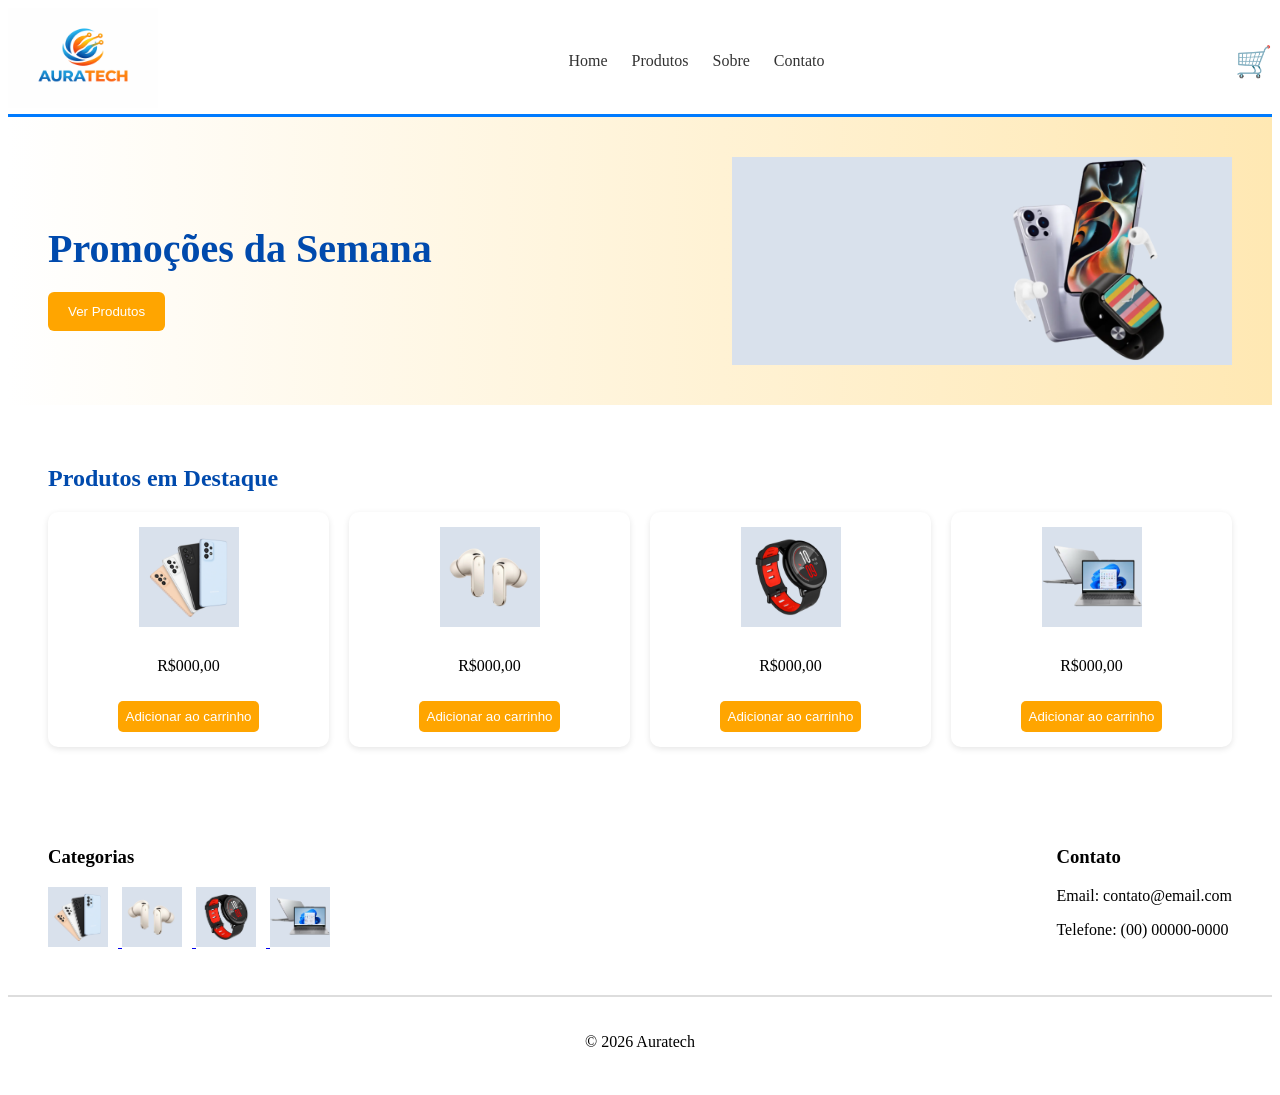
<file: auratech_loja/index.html>
<!DOCTYPE html>
<html lang="pt-BR">
<head>
  <meta charset="UTF-8">
  <title>Auratech</title>
  <link rel="stylesheet" href="style/auratech.css">
</head>
<body>

<header>
  <div class="logo">
    <img src="img/logo_auratech.png" alt="Auratech" width="150">
  </div>

  <nav>
    <a href="index.html">Home</a>
    <a href="produtos.html">Produtos</a>
    <a href="sobre.html">Sobre</a>
    <a href="#">Contato</a>
  </nav>

  <div class="icons">🛒</div>
</header>

<section class="hero">
  <div class="hero-text">
    <h1>Promoções da Semana</h1>

    <a href="produtos.html">
      <button>Ver Produtos</button>
    </a>
  </div>

  <div class="hero-img">
    <img src="img/banner.png" alt="">
  </div>
</section>

<section class="produtos">
  <h2>Produtos em Destaque</h2>

  <div class="grid">

    <!-- TELEFONE -->
    <div class="card">
      <a href="produto-telefone.html">
        <img src="img/celular.png">
      </a>

      <p>R$000,00</p>

      <a href="produto-telefone.html">
        <button>Adicionar ao carrinho</button>
      </a>
    </div>

    <!-- FONE -->
    <div class="card">
      <a href="produto-fone.html">
        <img src="img/fone.png">
      </a>

      <p>R$000,00</p>

      <a href="produto-fone.html">
        <button>Adicionar ao carrinho</button>
      </a>
    </div>

    <!-- RELÓGIO -->
    <div class="card">
      <a href="produto-relogio.html">
        <img src="img/relogio.png">
      </a>

      <p>R$000,00</p>

      <a href="produto-relogio.html">
        <button>Adicionar ao carrinho</button>
      </a>
    </div>

    <!-- NOTEBOOK -->
    <div class="card">
      <a href="produto-notebook.html">
        <img src="img/notebook.png">
      </a>

      <p>R$000,00</p>

      <a href="produto-notebook.html">
        <button>Adicionar ao carrinho</button>
      </a>
    </div>

  </div>
</section>

<section class="info">
  <div class="categorias">
    <h3>Categorias</h3>

    <div class="icons-cat">
      <a href="produto-telefone.html">
        <img src="img/celular.png">
      </a>
      <a href="produto-fone.html">
        <img src="img/fone.png">
      </a>
      <a href="produto-relogio.html">
        <img src="img/relogio.png">
      </a>
      <a href="produto-notebook.html">
        <img src="img/notebook.png">
      </a>
    </div>
  </div>

  <div class="contato">
    <h3>Contato</h3>
    <p>Email: contato@email.com</p>
    <p>Telefone: (00) 00000-0000</p>
  </div>
</section>

<footer>
  <p>© 2026 Auratech</p>
</footer>

</body>
</html>
</file>
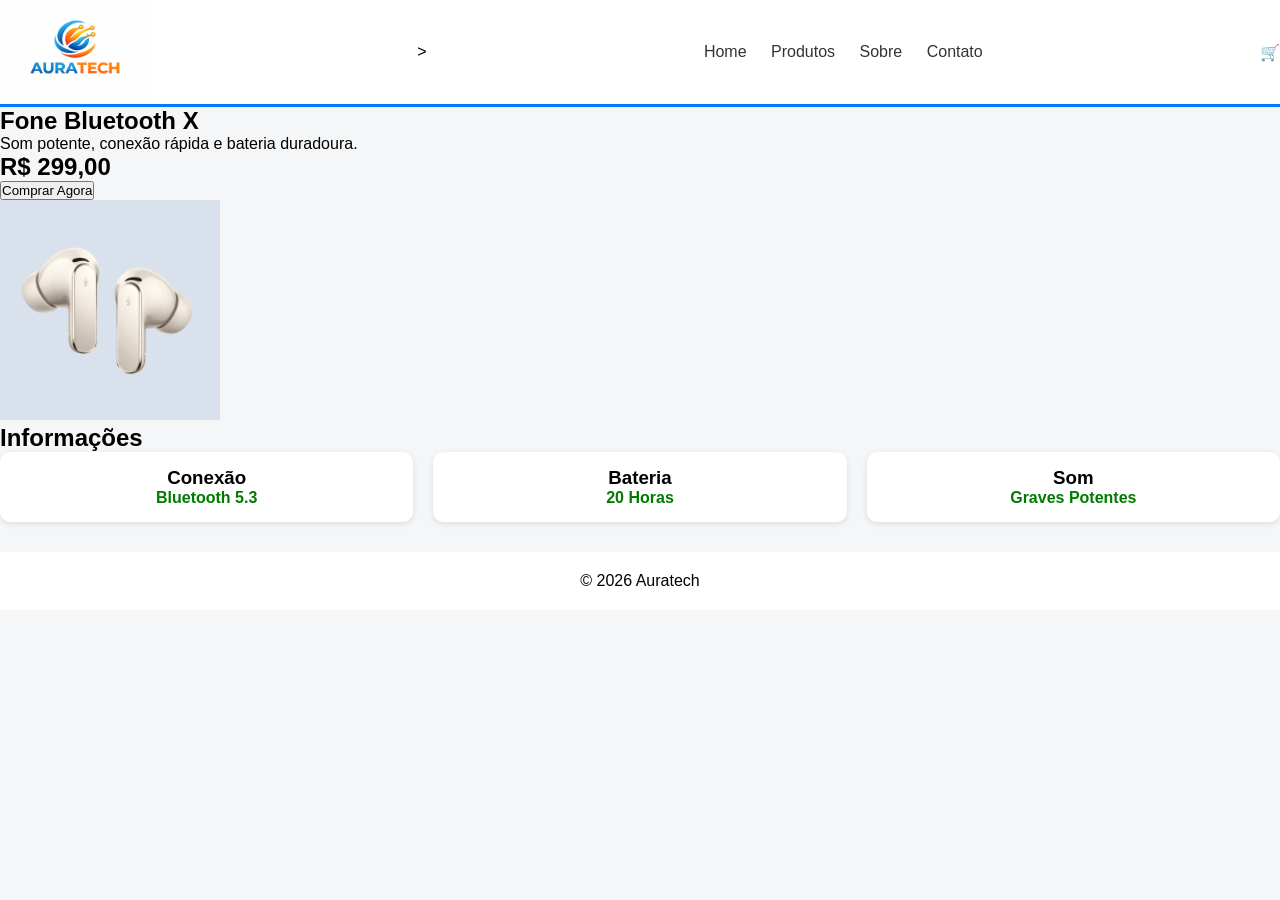
<file: auratech_loja/produto-fone.html>
<!DOCTYPE html>
<html lang="pt-BR">
<head>
<meta charset="UTF-8">
<meta name="viewport" content="width=device-width, initial-scale=1.0">
<title>produto-fone</title>
<link rel="stylesheet" href="style/produtos.css">
</head>
<body>

<header>
  <div class="logo">
    <img src="img/logo_auratech.png" width="150">
  </div>>

  <nav>
    <a href="index.html">Home</a>
    <a href="produtos.html">Produtos</a>
    <a href="sobre.html">Sobre</a>
    <a href="">Contato</a>
  </nav>

  <div class="icons">🛒</div>
</header>

<section class="hero">

  <div class="hero-text">
    <h1>Fone Bluetooth X</h1>
    <p>Som potente, conexão rápida e bateria duradoura.</p>
    <h2>R$ 299,00</h2>
    <button>Comprar Agora</button>
  </div>

  <div class="hero-img">
    <img src="img/fone.png" alt="Fone" width="220">
  </div>

</section>

<section class="produtos">

  <h2>Informações</h2>

  <div class="grid">

    <div class="card">
      <h3>Conexão</h3>
      <p>Bluetooth 5.3</p>
    </div>

    <div class="card">
      <h3>Bateria</h3>
      <p>20 Horas</p>
    </div>

    <div class="card">
      <h3>Som</h3>
      <p>Graves Potentes</p>
    </div>

  </div>

</section>

<footer>
  <p>© 2026 Auratech</p>
</footer>

</body>
</html>
</file>
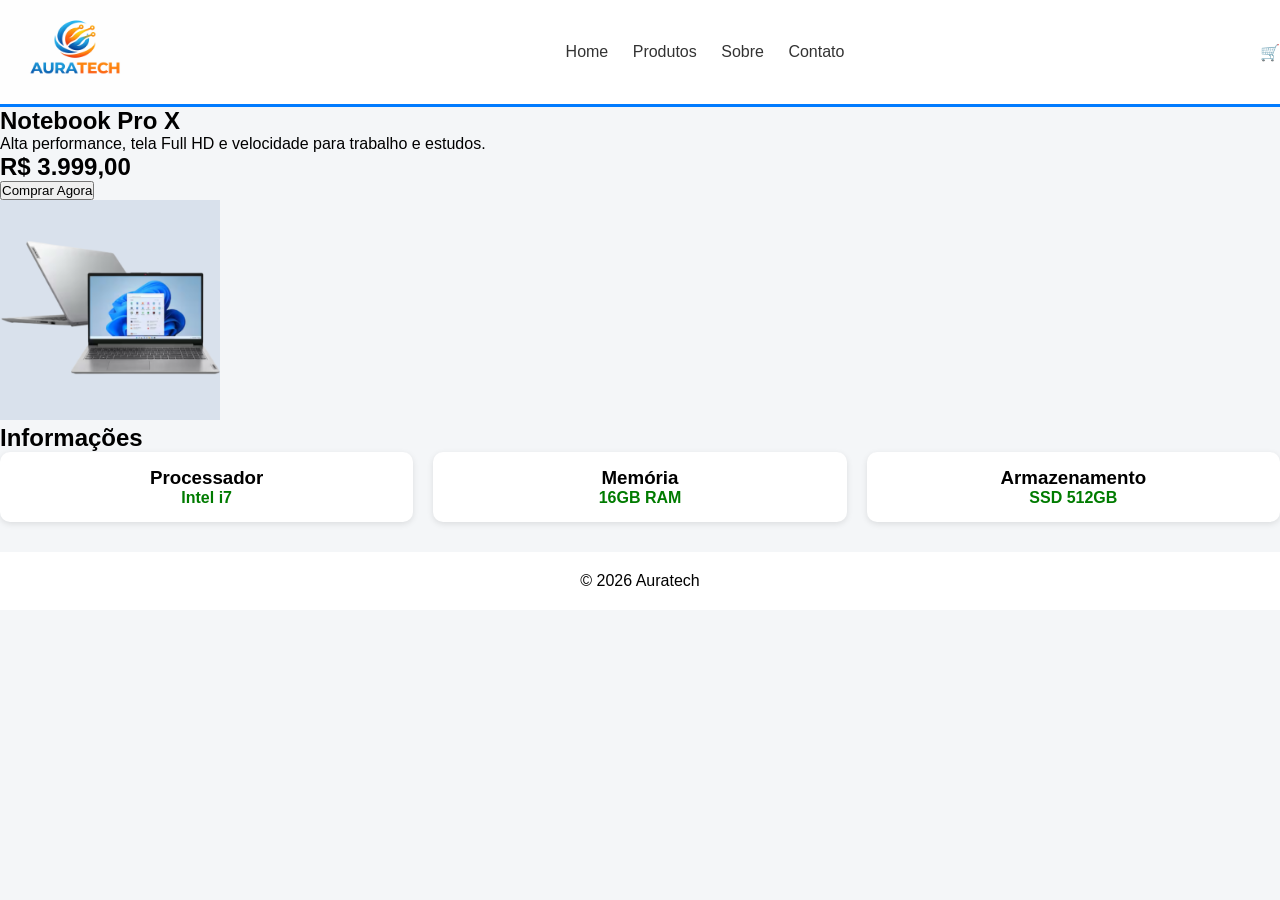
<file: auratech_loja/produto-notebook.html>
<!DOCTYPE html>
<html lang="pt-BR">
<head>
<meta charset="UTF-8">
<meta name="viewport" content="width=device-width, initial-scale=1.0">
<title>produto-notebook</title>
<link rel="stylesheet" href="style/produtos.css">
</head>
<body>

<header>
  <div class="logo">
    <img src="img/logo_auratech.png" width="150">
  </div>

  <nav>
    <a href="index.html">Home</a>
    <a href="produtos.html">Produtos</a>
    <a href="sobre.html">Sobre</a>
    <a href="">Contato</a>
  </nav>

  <div class="icons">🛒</div>
</header>

<section class="hero">

  <div class="hero-text">
    <h1>Notebook Pro X</h1>
    <p>Alta performance, tela Full HD e velocidade para trabalho e estudos.</p>
    <h2>R$ 3.999,00</h2>
    <button>Comprar Agora</button>
  </div>

  <div class="hero-img">
    <img src="img/notebook.png" alt="Notebook" width="220">
  </div>

</section>

<section class="produtos">

  <h2>Informações</h2>

  <div class="grid">

    <div class="card">
      <h3>Processador</h3>
      <p>Intel i7</p>
    </div>

    <div class="card">
      <h3>Memória</h3>
      <p>16GB RAM</p>
    </div>

    <div class="card">
      <h3>Armazenamento</h3>
      <p>SSD 512GB</p>
    </div>

  </div>

</section>

<footer>
  <p>© 2026 Auratech</p>
</footer>

</body>
</html>
</file>
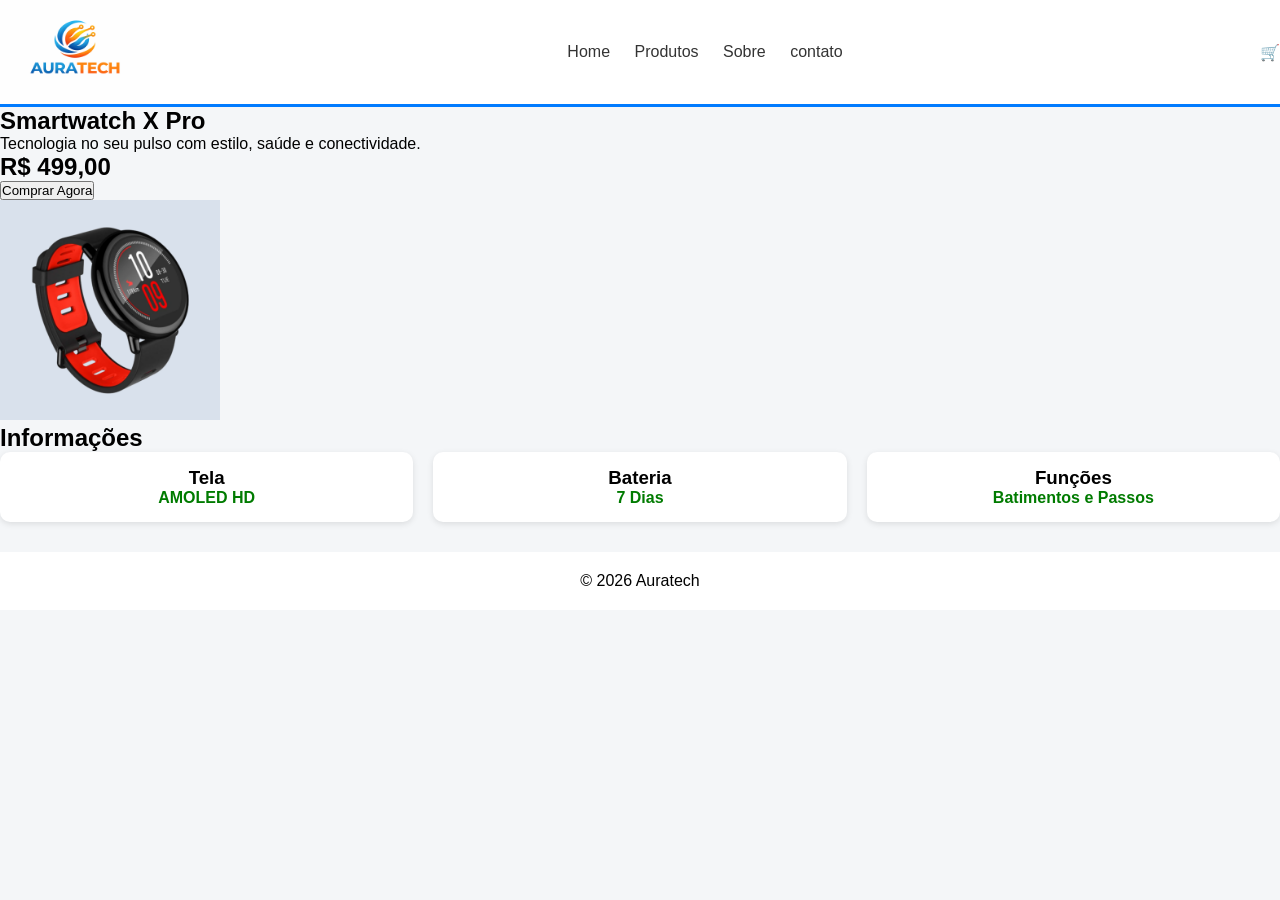
<file: auratech_loja/produto-relogio.html>
<!DOCTYPE html>
<html lang="pt-BR">
<head>
<meta charset="UTF-8">
<meta name="viewport" content="width=device-width, initial-scale=1.0">
<title>produto-relogio</title>
<link rel="stylesheet" href="style/produtos.css">
</head>
<body>

<header>
  <div class="logo">
    <img src="img/logo_auratech.png" width="150">
  </div>

  <nav>
    <a href="index.html">Home</a>
    <a href="produtos.html">Produtos</a>
    <a href="sobre.html">Sobre</a>
    <a href="">contato</a>
  </nav>

  <div class="icons">🛒</div>
</header>

<section class="hero">

  <div class="hero-text">
    <h1>Smartwatch X Pro</h1>
    <p>Tecnologia no seu pulso com estilo, saúde e conectividade.</p>
    <h2>R$ 499,00</h2>
    <button>Comprar Agora</button>
  </div>

  <div class="hero-img">
    <img src="img/relogio.png" alt="Relógio" width="220">
  </div>

</section>

<section class="produtos">

  <h2>Informações</h2>

  <div class="grid">

    <div class="card">
      <h3>Tela</h3>
      <p>AMOLED HD</p>
    </div>

    <div class="card">
      <h3>Bateria</h3>
      <p>7 Dias</p>
    </div>

    <div class="card">
      <h3>Funções</h3>
      <p>Batimentos e Passos</p>
    </div>

  </div>

</section>

<footer>
  <p>© 2026 Auratech</p>
</footer>

</body>
</html>
</file>
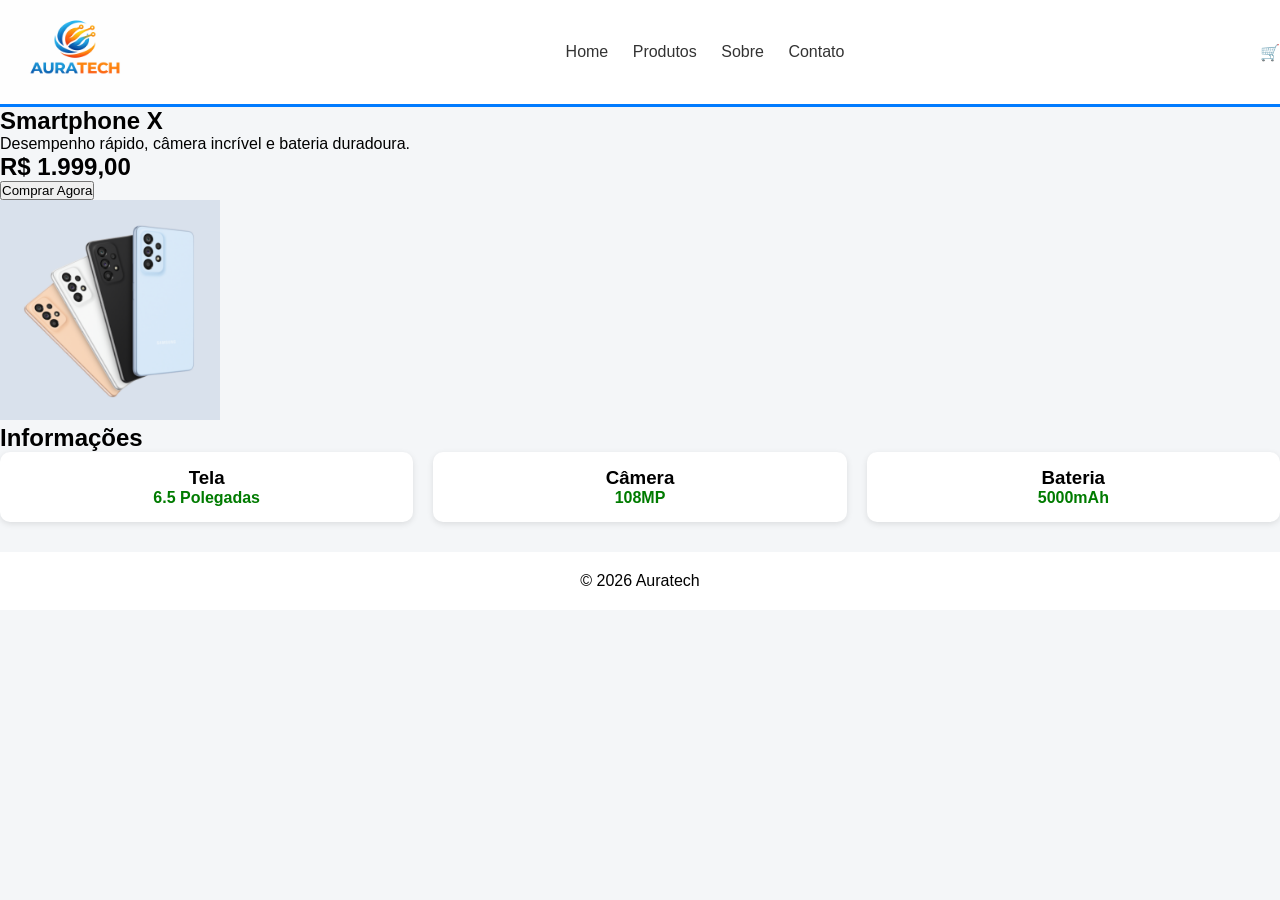
<file: auratech_loja/produto-telefone.html>
<!DOCTYPE html>
<html lang="pt-BR">
<head>
<meta charset="UTF-8">
<meta name="viewport" content="width=device-width, initial-scale=1.0">
<title>produto telefone</title>
<link rel="stylesheet" href="style/produtos.css">
</head>
<body>

<header>
  <div class="logo">
    <img src="img/logo_auratech.png" width="150">
  </div>

  <nav>
    <a href="index.html">Home</a>
    <a href="produtos.html">Produtos</a>
    <a href="sobre.html">Sobre</a>
    <a href="">Contato</a>
  </nav>

  <div class="icons">🛒</div>
</header>

<section class="hero">

  <div class="hero-text">
    <h1>Smartphone X</h1>
    <p>Desempenho rápido, câmera incrível e bateria duradoura.</p>
    <h2>R$ 1.999,00</h2>
    <button>Comprar Agora</button>
  </div>

  <div class="hero-img">
    <img src="img/celular.png" alt="Telefone" width="220">
  </div>

</section>

<section class="produtos">

  <h2>Informações</h2>

  <div class="grid">

    <div class="card">
      <h3>Tela</h3>
      <p>6.5 Polegadas</p>
    </div>

    <div class="card">
      <h3>Câmera</h3>
      <p>108MP</p>
    </div>

    <div class="card">
      <h3>Bateria</h3>
      <p>5000mAh</p>
    </div>

  </div>

</section>

<footer>
  <p>© 2026 Auratech</p>
</footer>

</body>
</html>
</file>
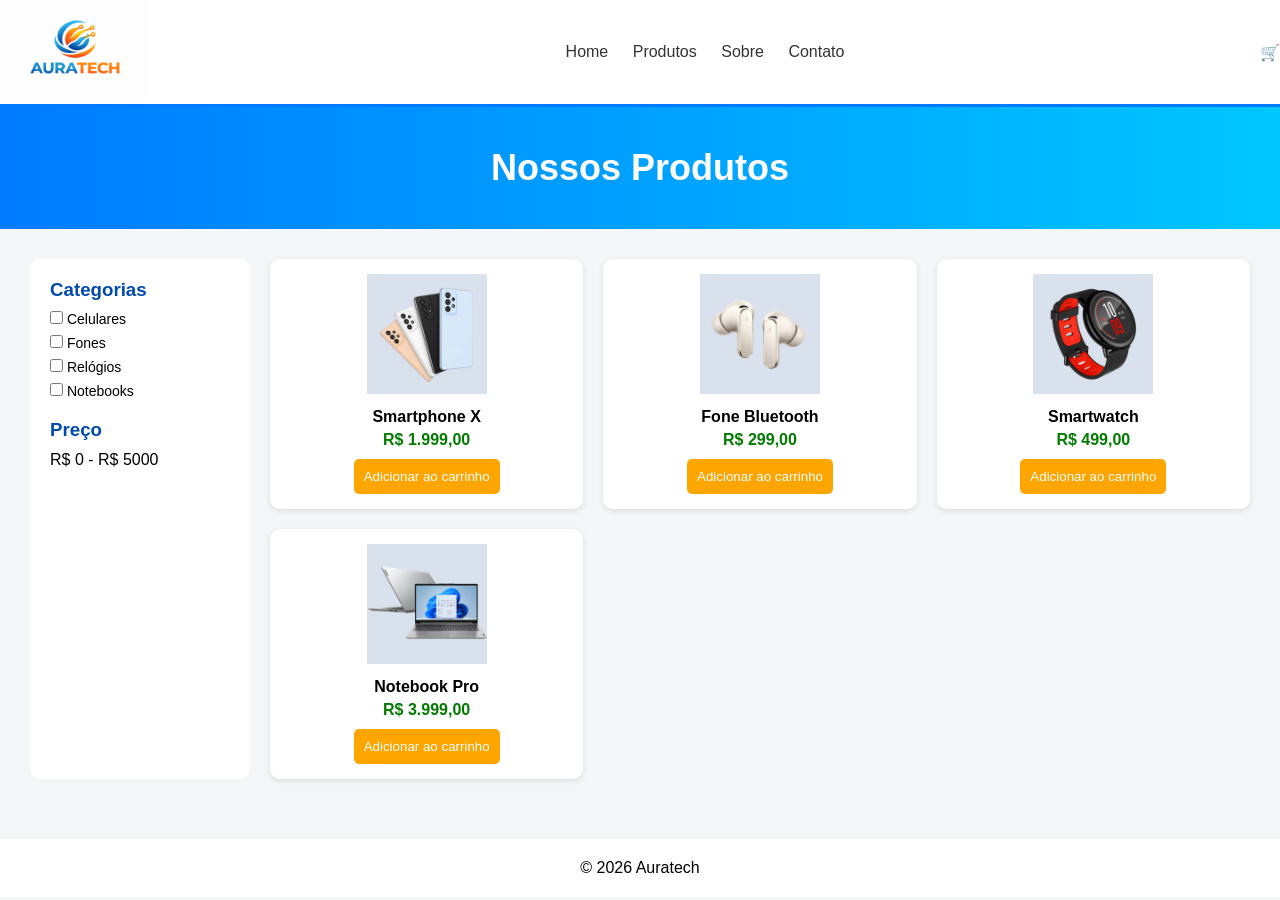
<file: auratech_loja/produtos.html>
<!DOCTYPE html>
<html lang="pt-BR">
<head>
  <meta charset="UTF-8">
  <title>Produtos - Auratech</title>
  <link rel="stylesheet" href="style/produtos.css">
</head>
<body>

<header>
  <div class="logo">
    <img src="img/logo_auratech.png" width="150">
  </div>

  <nav>
    <a href="index.html">Home</a>
    <a href="produtos.html">Produtos</a>
    <a href="sobre.html">Sobre</a>
    <a href="">Contato</a>
  </nav>

  <div class="icons">
    🛒
  </div>
</header>

<section class="banner-produtos">
  <h1>Nossos Produtos</h1>
</section>

<section class="container">

  <!-- FILTROS -->
  <aside class="filtros">
    <h3>Categorias</h3>
    <ul>
      <li><input type="checkbox"> Celulares</li>
      <li><input type="checkbox"> Fones</li>
      <li><input type="checkbox"> Relógios</li>
      <li><input type="checkbox"> Notebooks</li>
    </ul>

    <h3>Preço</h3>
    <p>R$ 0 - R$ 5000</p>
  </aside>

  <!-- PRODUTOS -->
  <main class="produtos">

    <div class="grid">

      <div class="card">
        <a href="produto-telefone.html">
          <img src="img/celular.png">
        </a>
        <h4>Smartphone X</h4>
        <p>R$ 1.999,00</p>
        <a href="produto-telefone.html"> 
          <button>Adicionar ao carrinho</button>
        </a>
      </div>

      <div class="card">
        <a href="produto-fone.html">
          <img src="img/fone.png">
        </a>
        <h4>Fone Bluetooth</h4>
        <p>R$ 299,00</p>
        <a href="produto-fone.html">
          <button>Adicionar ao carrinho</button>
        </a>
      </div>

      <div class="card">
        <a href="produto-relogio.html">
          <img src="img/relogio.png">
        </a>
        <h4>Smartwatch</h4>
        <p>R$ 499,00</p>
        <a href="produto-relogio.html">
          <button>Adicionar ao carrinho</button>
        </a>
      </div>

      <div class="card">
        <a href="produto-notebook.html">
          <img src="img/notebook.png">
        </a>
        <h4>Notebook Pro</h4>
        <p>R$ 3.999,00</p>
        <a href="produto-notebook.html">
          <button>Adicionar ao carrinho</button>
        </a>
      </div>
      
    </div>

  </main>
</section>

<footer>
  <p>© 2026 Auratech</p>
</footer>

</body>
</html>
</file>
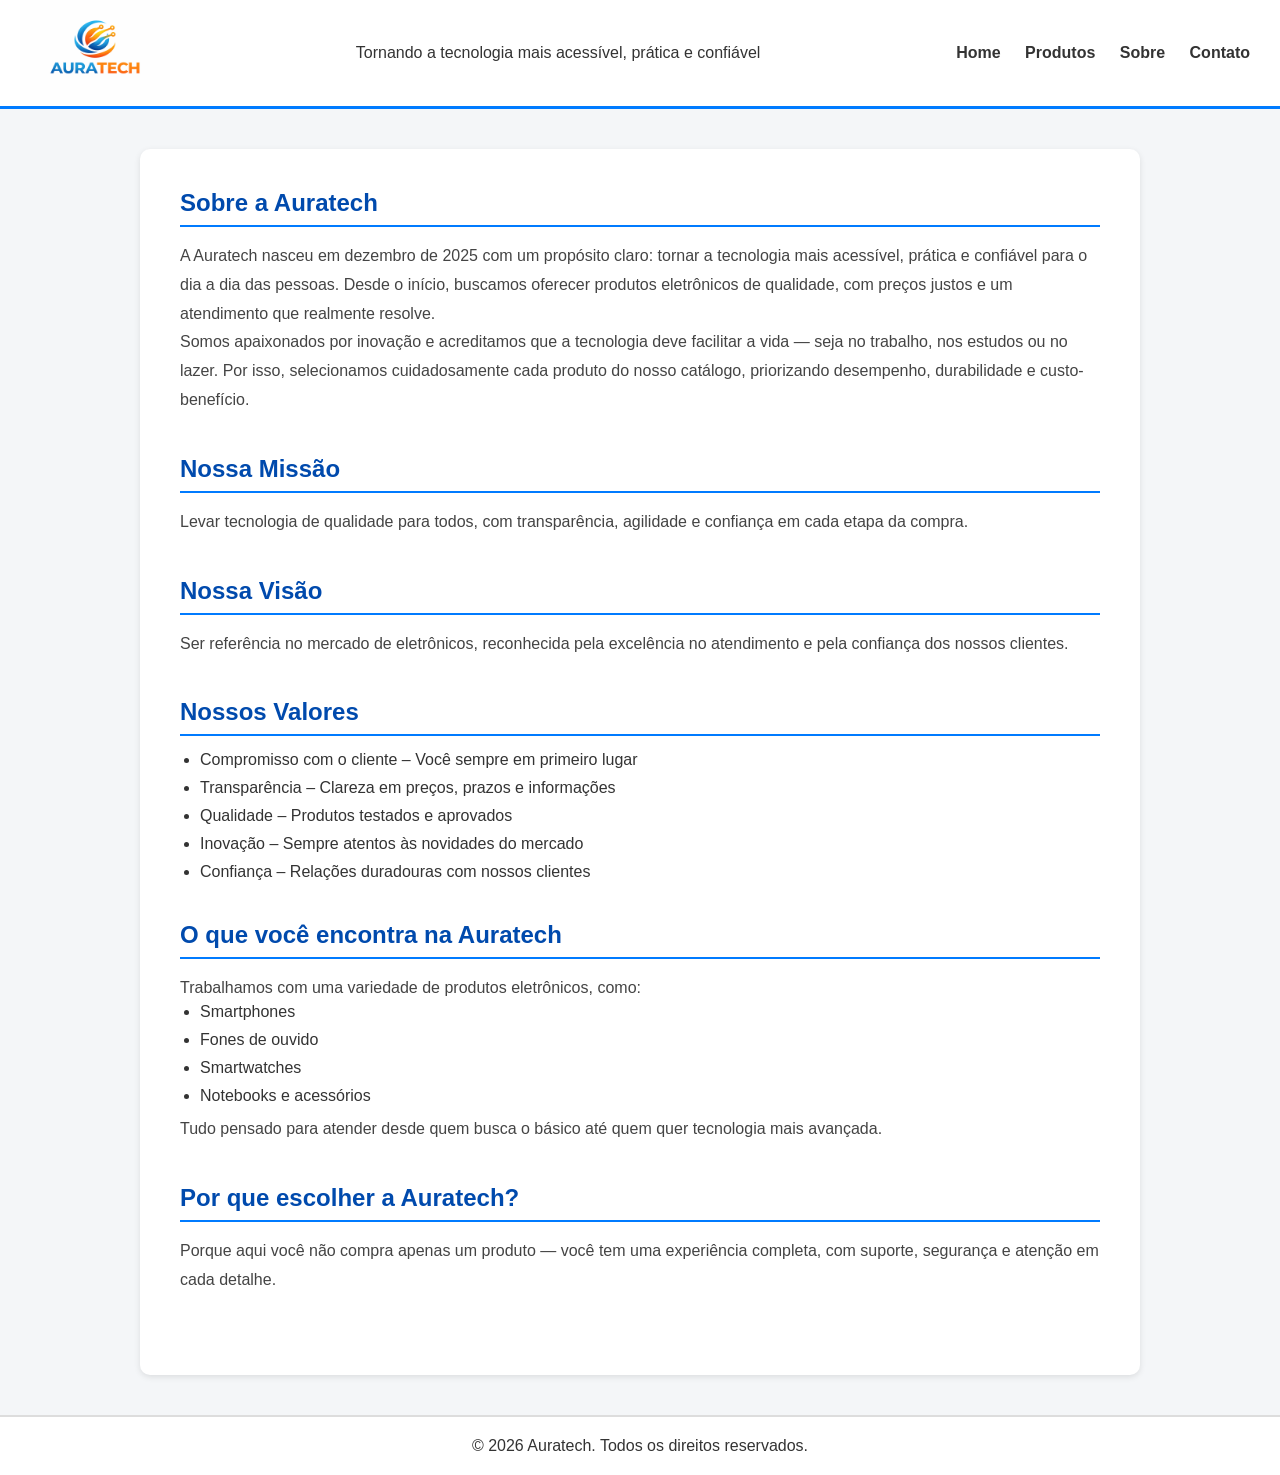
<file: auratech_loja/sobre.html>
<!DOCTYPE html>
<html lang="pt-BR">
<head>
    <meta charset="UTF-8">
    <meta name="viewport" content="width=device-width, initial-scale=1.0">
    <title>Sobre</title>
    <link rel="stylesheet" href="style/sobre.css">
</head>
<body>

    <header>
        <div class="logo">
            
            
            <img src="img/logo_auratech.png" alt="Auratech" width="150">
        </div>
        <p>Tornando a tecnologia mais acessível, prática e confiável</p>
         <nav>
             <a href="index.html">Home</a>
             <a href="produtos.html">Produtos</a>
             <a href="sobre.html">Sobre</a>
             <a href="#">Contato</a>
         </nav>
  
    </header>
    <main>
        <section>
            <h2>Sobre a Auratech</h2>
            <p>A Auratech nasceu em dezembro de 2025 com um propósito claro: tornar a tecnologia mais acessível, prática e confiável para o dia a dia das pessoas. Desde o início, buscamos oferecer produtos eletrônicos de qualidade, com preços justos e um atendimento que realmente resolve.</p>
            <p>Somos apaixonados por inovação e acreditamos que a tecnologia deve facilitar a vida — seja no trabalho, nos estudos ou no lazer. Por isso, selecionamos cuidadosamente cada produto do nosso catálogo, priorizando desempenho, durabilidade e custo-benefício.</p>
        </section>
        <section>
            <h2>Nossa Missão</h2>
            <p>Levar tecnologia de qualidade para todos, com transparência, agilidade e confiança em cada etapa da compra.</p>
        </section>
        <section>
            <h2>Nossa Visão</h2>
            <p>Ser referência no mercado de eletrônicos, reconhecida pela excelência no atendimento e pela confiança dos nossos clientes.</p>
        </section>
        <section>
            <h2>Nossos Valores</h2>
            <ul>
                <li>Compromisso com o cliente – Você sempre em primeiro lugar</li>
                <li>Transparência – Clareza em preços, prazos e informações</li>
                <li>Qualidade – Produtos testados e aprovados</li>
                <li>Inovação – Sempre atentos às novidades do mercado</li>
                <li>Confiança – Relações duradouras com nossos clientes</li>
            </ul>
        </section>
        <section>
            <h2>O que você encontra na Auratech</h2>
            <p>Trabalhamos com uma variedade de produtos eletrônicos, como:</p>
            <ul>
                <li>Smartphones</li>
                <li>Fones
 de ouvido</li>
                <li>Smartwatches</li>
                <li>Notebooks e acessórios</li>
            </ul>
            <p>Tudo pensado para atender desde quem busca o básico até quem quer tecnologia mais avançada.</p>
        </section>
        <section>
            <h2>Por que escolher a Auratech?</h2>
            <p>Porque aqui você não compra apenas um produto — você tem uma experiência completa, com suporte, segurança e atenção em cada detalhe.</p>
        </section>
    </main>
    <footer>
        <p>&copy; 2026 Auratech. Todos os direitos reservados.</p>
    </footer>

</body>
</html>
</file>
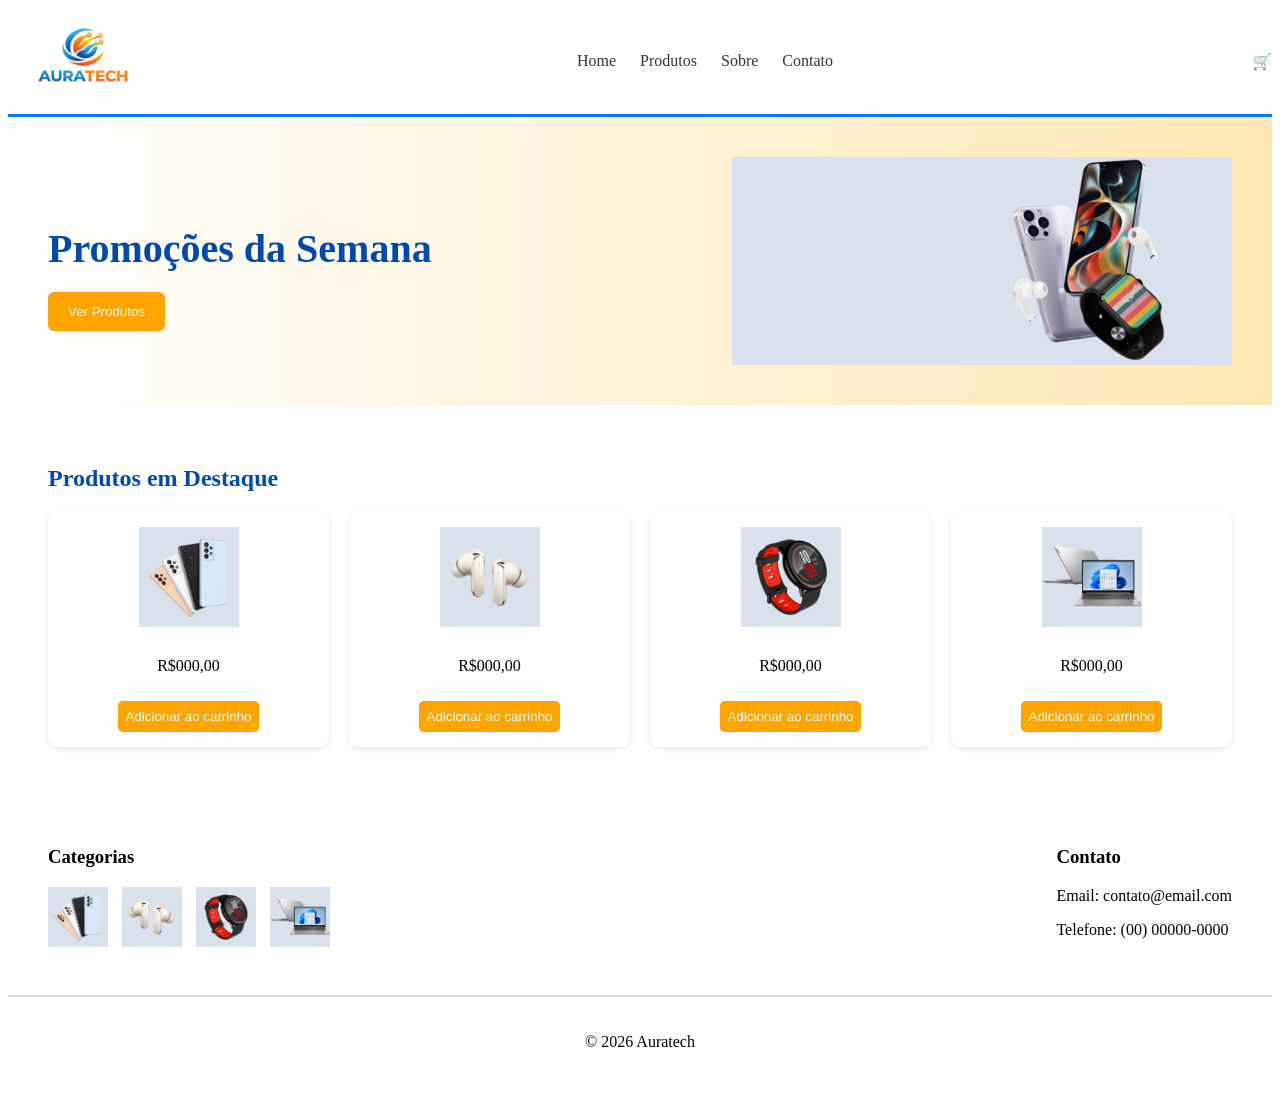
<file: HTML/auratech.html>
<!DOCTYPE html>
<html lang="pt-BR">
<head>
  <meta charset="UTF-8">
  <title>Auratech</title>
  <link rel="stylesheet" href="style/auratech.css">
</head>
<body>

<header>
  <div class="logo">
    <img 
      src="img/logo_auratech.png" 
      alt="Auratech" 
      width="150">
  </div>
</div>
  <nav>
    <a href="#">Home</a>
    <a href="produtos/produtos.html">Produtos</a>
    <a href="#">Sobre</a>
    <a href="#">Contato</a>
  </nav>
  <div class="icons">
    🛒
  </div>
</header>

<section class="hero">
  <div class="hero-text">
    <h1>Promoções da Semana</h1>
    <button>Ver Produtos</button>
  </div>
  <div class="hero-img">
    <img src="img/banner.png" alt="">
  </div>
</section>

<section class="produtos">
  <h2>Produtos em Destaque</h2>

  <div class="grid">
    <div class="card">
      <img src="img/celular.png">
      <p>R$000,00</p>
      <button>Adicionar ao carrinho</button>
    </div>

    <div class="card">
      <img src="img/fone.png">
      <p>R$000,00</p>
      <button>Adicionar ao carrinho</button>
    </div>

    <div class="card">
      <img src="img/relogio.png">
      <p>R$000,00</p>
      <button>Adicionar ao carrinho</button>
    </div>

    <div class="card">
      <img src="img/notebook.png">
      <p>R$000,00</p>
      <button>Adicionar ao carrinho</button>
    </div>
  </div>
</section>

<section class="info">
  <div class="categorias">
    <h3>Categorias</h3>
    <div class="icons-cat">
      <img src="img/celular.png">
      <img src="img/fone.png">
      <img src="img/relogio.png">
      <img src="img/notebook.png">
    </div>
  </div>

  <div class="contato">
    <h3>Contato</h3>
    <p>Email: contato@email.com</p>
    <p>Telefone: (00) 00000-0000</p>
  </div>
</section>

<footer>
  <p>© 2026 Auratech</p>
</footer>

</body>
</html>
</file>
<file: auratech_loja/style/auratech.css>
'* {
  margin: 0;
  padding: 0;
  box-sizing: border-box;
  font-family: Arial, sans-serif;
}

body {
  background: #f4f6f8;
}

/* HEADER */
header {
  display: flex;
  justify-content: space-between;
  align-items: center;
  padding: 0px 0px;
  background: white;
  border-bottom: 3px solid #007bff;
}

header .logo {
  font-weight: bold;
  color: #007bff;
  font-size: 22px;
}

nav a {
  margin: 0 10px;
  text-decoration: none;
  color: #333;
}

/* HERO */
.hero {
  display: flex;
  justify-content: space-between;
  align-items: center;
  padding: 40px;
  background: linear-gradient(to right, #fff, #ffe8b3);
}

.hero-text h1 {
  font-size: 40px;
  color: #004aad;
  margin-bottom: 20px;
}

.hero button {
  padding: 12px 20px;
  border: none;
  background: orange;
  color: white;
  border-radius: 6px;
  cursor: pointer;
}

.hero img {
  display: flex;
  justify-content: space-between;
  align-items: center;
  max-width: 500px;
}

/* PRODUTOS */
.produtos {
  padding: 40px;
}

.produtos h2 {
  margin-bottom: 20px;
  color: #004aad;
}

.grid {
  display: grid;
  grid-template-columns: repeat(4, 1fr);
  gap: 20px;
}

.card {
  background: white;
  padding: 15px;
  border-radius: 10px;
  text-align: center;
  box-shadow: 0 2px 6px rgba(0,0,0,0.1);
}

.card img {
  width: 100px;
  margin-bottom: 10px;
}

.card button {
  margin-top: 10px;
  background: orange;
  border: none;
  padding: 8px;
  color: white;
  border-radius: 5px;
  cursor: pointer;
}

/* INFO */
.info {
  display: flex;
  justify-content: space-between;
  padding: 40px;
}

.icons-cat img {
  width: 60px;
  margin-right: 10px;
}

/* FOOTER */
footer {
  text-align: center;
  padding: 20px;
  background: white;
  border-top: 2px solid #ddd;
}

.icons {
  font-size: 30px; /* ajuste como quiser */
}
</file>
<file: auratech_loja/style/produtos.css>
*
 {
  margin: 0;
  padding: 0;
  box-sizing: border-box;
  font-family: Arial, sans-serif;
}

body {
  background: #f4f6f8;
}

/* HEADER (mesmo padrão) */
header {
  display: flex;
  justify-content: space-between;
  align-items: center;
  background: white;
  border-bottom: 3px solid #007bff;
}

nav a {
  margin: 0 10px;
  text-decoration: none;
  color: #333;
}

/* BANNER */
.banner-produtos {
  background: linear-gradient(to right, #007bff, #00c6ff);
  color: white;
  padding: 40px;
  text-align: center;
}

.banner-produtos h1 {
  font-size: 36px;
}

/* LAYOUT PRINCIPAL */
.container {
  display: flex;
  padding: 30px;
}

/* FILTROS */
.filtros {
  width: 220px;
  background: white;
  padding: 20px;
  border-radius: 10px;
  margin-right: 20px;
}

.filtros h3 {
  margin-bottom: 10px;
  color: #004aad;
}

.filtros ul {
  list-style: none;
  margin-bottom: 20px;
}

.filtros li {
  margin-bottom: 8px;
  font-size: 14px;
}

/* PRODUTOS */
.produtos {
  flex: 1;
}

.grid {
  display: grid;
  grid-template-columns: repeat(3, 1fr);
  gap: 20px;
}

.card {
  background: white;
  padding: 15px;
  border-radius: 10px;
  text-align: center;
  box-shadow: 0 2px 6px rgba(0,0,0,0.1);
  transition: 0.3s;
}

.card:hover {
  transform: scale(1.05);
}

.card img {
  width: 120px;
  margin-bottom: 10px;
}

.card h4 {
  margin-bottom: 5px;
}

.card p {
  color: #007b00;
  font-weight: bold;
}

.card button {
  margin-top: 10px;
  background: orange;
  border: none;
  padding: 10px;
  color: white;
  border-radius: 5px;
  cursor: pointer;
}

/* FOOTER */
footer {
  text-align: center;
  padding: 20px;
  background: white;
  margin-top: 30px;
}
</file>
<file: auratech_loja/style/sobre.css>
* {
  margin: 0;
  padding: 0;
  box-sizing: border-box;
  font-family: Arial, sans-serif;
}

body {
  background: #f4f6f8;
  color: #333;
}

/* HEADER */
header {
  display: flex;
  justify-content: space-between;
  align-items: center;
  padding: 0px 20px;
  background: white;
  border-bottom: 3px solid #007bff;
}

header .logo {
  font-size: 22px;
  font-weight: bold;
  color: #007bff;
}

/* MENU */
nav a {
  margin: 0 10px;
  text-decoration: none;
  color: #333;
  font-weight: bold;
}

nav a:hover {
  color: #007bff;
}

/* ÍCONE */
.icons {
  font-size: 30px;
  cursor: pointer;
}

/* BANNER */
.hero {
  display: flex;
  justify-content: center;
  align-items: center;
  text-align: center;
  padding: 60px;
  background: linear-gradient(to right, #fff, #ffe8b3);
}

.hero-text h1 {
  font-size: 42px;
  color: #004aad;
  margin-bottom: 15px;
}

.hero-text p {
  font-size: 18px;
  color: #444;
}

/* CONTEÚDO */
main {
  max-width: 1000px;
  margin: 40px auto;
  background: white;
  padding: 40px;
  border-radius: 10px;
  box-shadow: 0 2px 6px rgba(0,0,0,0.1);
}

/* SEÇÕES */
section {
  margin-bottom: 40px;
}

section h2 {
  color: #004aad;
  margin-bottom: 15px;
  border-bottom: 2px solid #007bff;
  padding-bottom: 8px;
}

section p {
  line-height: 1.8;
  color: #444;
}

/* LISTAS */
ul {
  padding-left: 20px;
}

ul li {
  margin-bottom: 10px;
}

/* BOTÕES */
button {
  padding: 12px 25px;
  border: none;
  background: orange;
  color: white;
  border-radius: 6px;
  cursor: pointer;
  font-size: 16px;
}

button:hover {
  background: #e69500;
}

/* CARDS */
.grid {
  display: grid;
  grid-template-columns: repeat(3, 1fr);
  gap: 20px;
}

.card {
  background: #fff;
  padding: 25px;
  border-radius: 10px;
  text-align: center;
  box-shadow: 0 2px 6px rgba(0,0,0,0.1);
}

.card h3 {
  color: #004aad;
  margin-bottom: 10px;
}

.card p {
  color: #555;
}

/* FOOTER */
footer {
  text-align: center;
  padding: 20px;
  background: white;
  border-top: 2px solid #ddd;
  margin-top: 40px;
}

/* RESPONSIVO */
@media (max-width: 900px) {

  .grid {
    grid-template-columns: 1fr;
  }

  .hero {
    padding: 40px 20px;
  }

  main {
    margin: 20px;
    padding: 25px;
  }

}

@media (max-width: 600px) {

  nav {
    display: none;
  }

  .hero-text h1 {
    font-size: 32px;
  }

  .hero-text p {
    font-size: 16px;
  }

}
</file>
<file: HTML/style/auratech.css>
'* {
  margin: 0;
  padding: 0;
  box-sizing: border-box;
  font-family: Arial, sans-serif;
}

body {
  background: #f4f6f8;
}

/* HEADER */
header {
  display: flex;
  justify-content: space-between;
  align-items: center;
  padding: 0px 0px;
  background: white;
  border-bottom: 3px solid #007bff;
}

header .logo {
  font-weight: bold;
  color: #007bff;
  font-size: 22px;
}

nav a {
  margin: 0 10px;
  text-decoration: none;
  color: #333;
}

/* HERO */
.hero {
  display: flex;
  justify-content: space-between;
  align-items: center;
  padding: 40px;
  background: linear-gradient(to right, #fff, #ffe8b3);
}

.hero-text h1 {
  font-size: 40px;
  color: #004aad;
  margin-bottom: 20px;
}

.hero button {
  padding: 12px 20px;
  border: none;
  background: orange;
  color: white;
  border-radius: 6px;
  cursor: pointer;
}

.hero img {
  display: flex;
  justify-content: space-between;
  align-items: center;
  max-width: 500px;
}

/* PRODUTOS */
.produtos {
  padding: 40px;
}

.produtos h2 {
  margin-bottom: 20px;
  color: #004aad;
}

.grid {
  display: grid;
  grid-template-columns: repeat(4, 1fr);
  gap: 20px;
}

.card {
  background: white;
  padding: 15px;
  border-radius: 10px;
  text-align: center;
  box-shadow: 0 2px 6px rgba(0,0,0,0.1);
}

.card img {
  width: 100px;
  margin-bottom: 10px;
}

.card button {
  margin-top: 10px;
  background: orange;
  border: none;
  padding: 8px;
  color: white;
  border-radius: 5px;
  cursor: pointer;
}

/* INFO */
.info {
  display: flex;
  justify-content: space-between;
  padding: 40px;
}

.icons-cat img {
  width: 60px;
  margin-right: 10px;
}

/* FOOTER */
footer {
  text-align: center;
  padding: 20px;
  background: white;
  border-top: 2px solid #ddd;
}'
</file>
